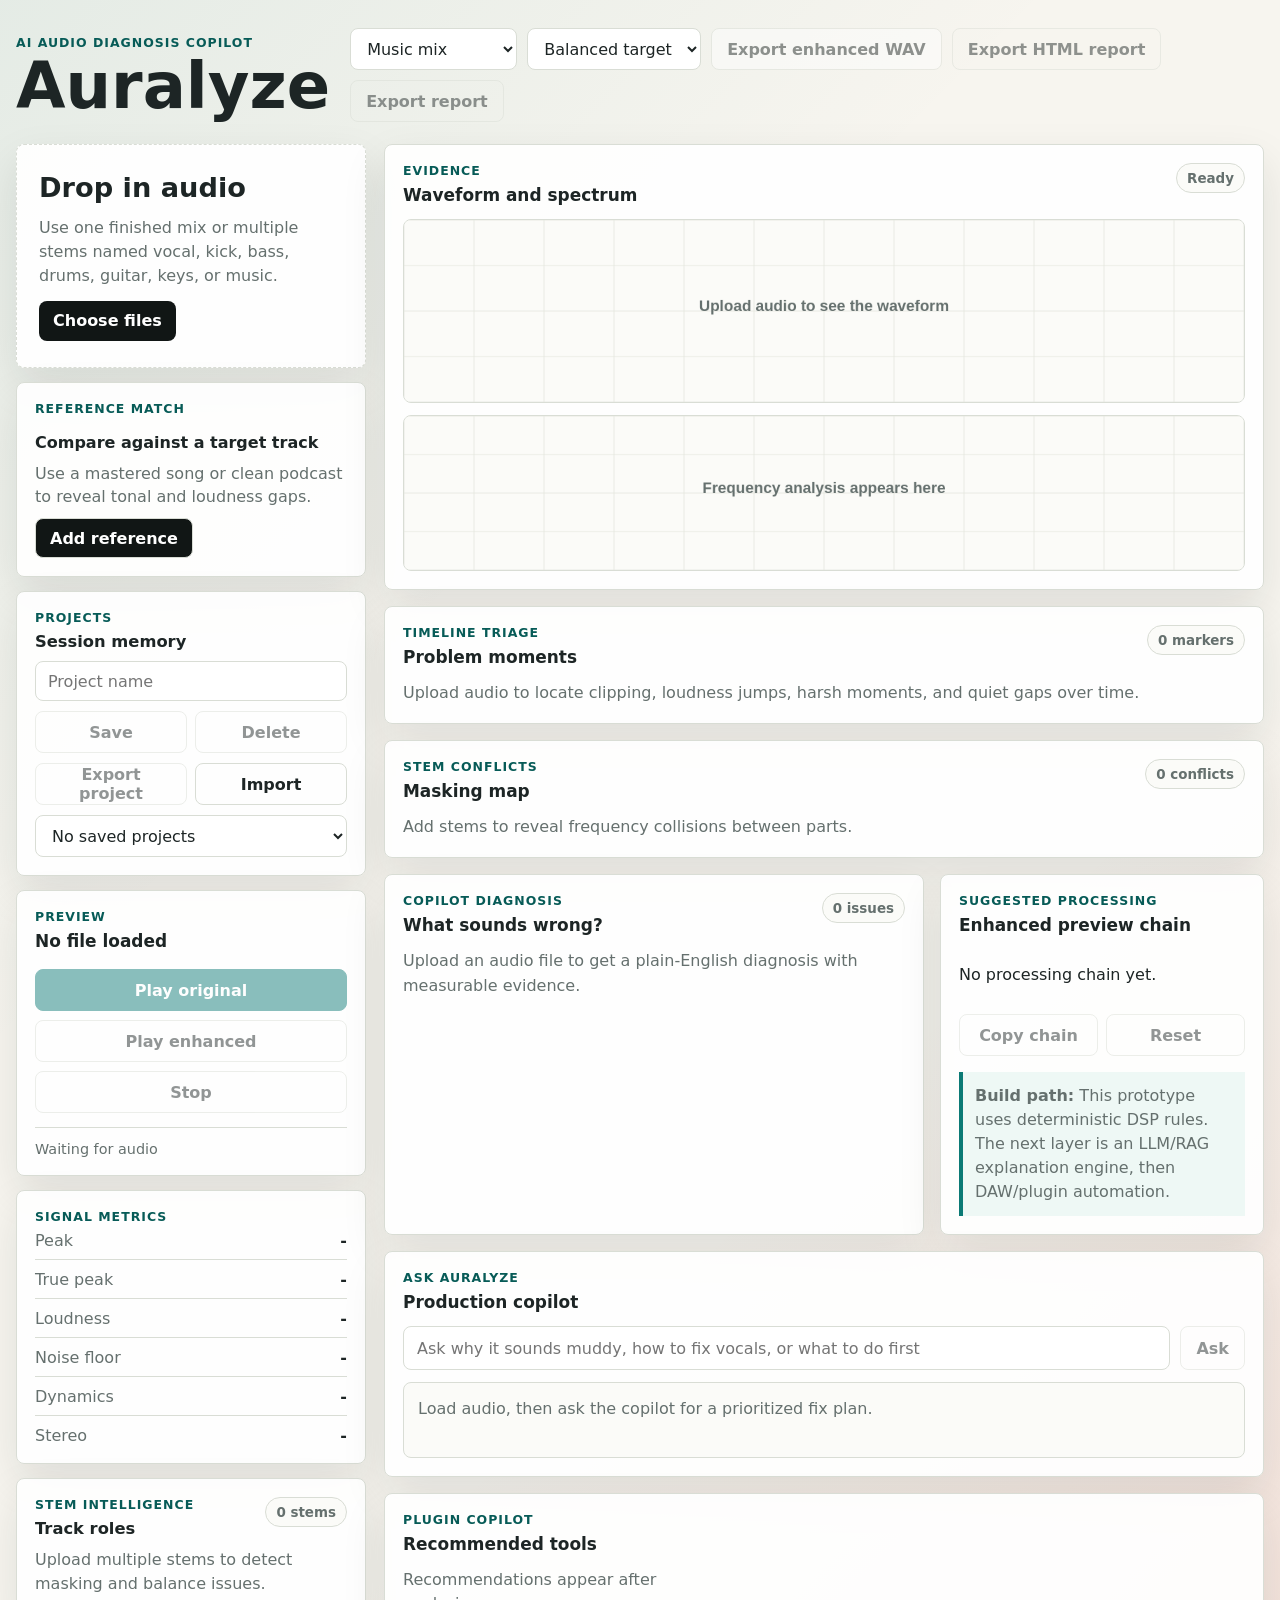
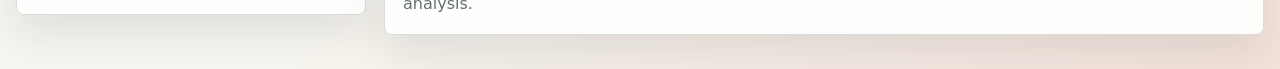
<file: index.html>
<!doctype html>
<html lang="en">
  <head>
    <meta charset="utf-8" />
    <meta name="viewport" content="width=device-width, initial-scale=1" />
    <title>Auralyze - AI Audio Diagnosis Copilot</title>
    <link rel="stylesheet" href="styles.css" />
  </head>
  <body>
    <main class="app-shell">
      <header class="topbar">
        <div>
          <p class="eyebrow">AI audio diagnosis copilot</p>
          <h1>Auralyze</h1>
        </div>
        <div class="topbar-actions">
          <select id="contentType" aria-label="Content type">
            <option value="music">Music mix</option>
            <option value="voice">Podcast / voice</option>
            <option value="film">Film / video</option>
            <option value="general">General audio</option>
          </select>
          <select id="releaseTarget" aria-label="Release target">
            <option value="balanced">Balanced target</option>
            <option value="streaming">Streaming</option>
            <option value="youtube">YouTube</option>
            <option value="club">Club</option>
            <option value="cinema">Cinema</option>
            <option value="podcast">Podcast</option>
          </select>
          <button id="exportWav" disabled>Export enhanced WAV</button>
          <button id="exportHtml" class="ghost-button" disabled>Export HTML report</button>
          <button id="exportReport" class="ghost-button" disabled>Export report</button>
        </div>
      </header>

      <section class="workspace">
        <aside class="left-rail">
          <label class="upload-panel" for="audioFile">
            <span class="upload-title">Drop in audio</span>
            <span class="upload-copy">Use one finished mix or multiple stems named vocal, kick, bass, drums, guitar, keys, or music.</span>
            <span class="upload-cta">Choose files</span>
            <input id="audioFile" type="file" accept="audio/*" multiple />
          </label>

          <label class="reference-panel" for="referenceFile">
            <span class="panel-kicker">Reference match</span>
            <span class="reference-title">Compare against a target track</span>
            <span class="reference-copy">Use a mastered song or clean podcast to reveal tonal and loudness gaps.</span>
            <span class="upload-cta secondary">Add reference</span>
            <input id="referenceFile" type="file" accept="audio/*" />
          </label>

          <div class="project-panel">
            <div>
              <p class="panel-kicker">Projects</p>
              <h2>Session memory</h2>
            </div>
            <input id="projectName" type="text" placeholder="Project name" />
            <div class="project-actions">
              <button id="saveProject" disabled>Save</button>
              <button id="deleteProject" class="ghost-button" disabled>Delete</button>
            </div>
            <div class="project-actions">
              <button id="exportProject" class="ghost-button" disabled>Export project</button>
              <label class="small-file-button" for="projectImport">Import</label>
              <input id="projectImport" type="file" accept=".json,application/json" />
            </div>
            <select id="projectLibrary" aria-label="Saved projects">
              <option value="">No saved projects</option>
            </select>
          </div>

          <div class="transport-panel">
            <div>
              <p class="panel-kicker">Preview</p>
              <h2 id="fileName">No file loaded</h2>
            </div>
            <div class="transport-row">
              <button id="playOriginal" disabled>Play original</button>
              <button id="playEnhanced" disabled>Play enhanced</button>
              <button id="stopPlayback" class="ghost-button" disabled>Stop</button>
            </div>
            <div class="mode-strip" role="group" aria-label="Playback mode">
              <span id="activeMode">Waiting for audio</span>
            </div>
          </div>

          <div class="metrics-panel">
            <p class="panel-kicker">Signal metrics</p>
            <dl id="metricList" class="metric-list">
              <div>
                <dt>Peak</dt>
                <dd>-</dd>
              </div>
              <div>
                <dt>True peak</dt>
                <dd>-</dd>
              </div>
              <div>
                <dt>Loudness</dt>
                <dd>-</dd>
              </div>
              <div>
                <dt>Noise floor</dt>
                <dd>-</dd>
              </div>
              <div>
                <dt>Dynamics</dt>
                <dd>-</dd>
              </div>
              <div>
                <dt>Stereo</dt>
                <dd>-</dd>
              </div>
            </dl>
          </div>

          <div class="stem-panel">
            <div class="section-head compact-head">
              <div>
                <p class="panel-kicker">Stem intelligence</p>
                <h2>Track roles</h2>
              </div>
              <span id="stemCount" class="count-badge">0 stems</span>
            </div>
            <div id="stemList" class="stem-list">
              <p class="empty-note">Upload multiple stems to detect masking and balance issues.</p>
            </div>
          </div>
        </aside>

        <section class="main-stage">
          <div class="visual-band">
            <div class="visual-head">
              <div>
                <p class="panel-kicker">Evidence</p>
                <h2>Waveform and spectrum</h2>
              </div>
              <span id="analysisStatus" class="status-pill">Ready</span>
            </div>
            <canvas id="waveformCanvas" width="1200" height="260" aria-label="Waveform visualization"></canvas>
            <canvas id="spectrumCanvas" width="1200" height="220" aria-label="Frequency spectrum visualization"></canvas>
          </div>

          <section class="timeline-panel">
            <div class="section-head">
              <div>
                <p class="panel-kicker">Timeline triage</p>
                <h2>Problem moments</h2>
              </div>
              <span id="markerCount" class="count-badge">0 markers</span>
            </div>
            <div id="timelineList" class="timeline-list">
              <p class="empty-note">Upload audio to locate clipping, loudness jumps, harsh moments, and quiet gaps over time.</p>
            </div>
          </section>

          <section class="masking-panel">
            <div class="section-head">
              <div>
                <p class="panel-kicker">Stem conflicts</p>
                <h2>Masking map</h2>
              </div>
              <span id="conflictCount" class="count-badge">0 conflicts</span>
            </div>
            <div id="maskingList" class="masking-list">
              <p class="empty-note">Add stems to reveal frequency collisions between parts.</p>
            </div>
          </section>

          <div class="copilot-grid">
            <section class="diagnosis-panel">
              <div class="section-head">
                <div>
                  <p class="panel-kicker">Copilot diagnosis</p>
                  <h2>What sounds wrong?</h2>
                </div>
                <span id="issueCount" class="count-badge">0 issues</span>
              </div>
              <div id="summary" class="summary-text">
                Upload an audio file to get a plain-English diagnosis with measurable evidence.
              </div>
              <div id="issueList" class="issue-list"></div>
            </section>

          <section class="fix-panel">
              <div class="section-head">
                <div>
                  <p class="panel-kicker">Suggested processing</p>
                  <h2>Enhanced preview chain</h2>
                </div>
              </div>
              <div id="fixChain" class="fix-chain">
                <p>No processing chain yet.</p>
              </div>
              <div class="preset-actions">
                <button id="copyPreset" class="ghost-button" disabled>Copy chain</button>
                <button id="resetSession" class="ghost-button" disabled>Reset</button>
              </div>
              <div class="hint-box">
                <strong>Build path:</strong>
                This prototype uses deterministic DSP rules. The next layer is an LLM/RAG explanation engine, then DAW/plugin automation.
              </div>
            </section>
          </div>

          <section class="copilot-panel">
            <div class="section-head">
              <div>
                <p class="panel-kicker">Ask Auralyze</p>
                <h2>Production copilot</h2>
              </div>
            </div>
            <div class="prompt-row">
              <input id="copilotQuestion" type="text" placeholder="Ask why it sounds muddy, how to fix vocals, or what to do first" />
              <button id="askCopilot" disabled>Ask</button>
            </div>
            <div id="copilotAnswer" class="copilot-answer">
              Load audio, then ask the copilot for a prioritized fix plan.
            </div>
          </section>

          <section class="plugin-panel">
            <div class="section-head">
              <div>
                <p class="panel-kicker">Plugin copilot</p>
                <h2>Recommended tools</h2>
              </div>
            </div>
            <div id="pluginList" class="plugin-list">
              <p class="empty-note">Recommendations appear after analysis.</p>
            </div>
          </section>
        </section>
      </section>
    </main>

    <script src="app.js"></script>
  </body>
</html>
</file>
<file: styles.css>
:root {
  color-scheme: light;
  --paper: #f7f5ef;
  --panel: #ffffff;
  --ink: #1d2525;
  --muted: #65706e;
  --line: #d9ddd5;
  --teal: #0b7a75;
  --teal-dark: #075b57;
  --coral: #db5f4b;
  --amber: #b7791f;
  --green: #2d7d4f;
  --black: #111615;
  --shadow: 0 18px 44px rgba(24, 34, 32, 0.1);
}

* {
  box-sizing: border-box;
}

body {
  margin: 0;
  min-height: 100vh;
  background:
    linear-gradient(135deg, rgba(11, 122, 117, 0.08), transparent 36%),
    linear-gradient(315deg, rgba(219, 95, 75, 0.12), transparent 34%),
    var(--paper);
  color: var(--ink);
  font-family:
    Inter, ui-sans-serif, system-ui, -apple-system, BlinkMacSystemFont, "Segoe UI",
    sans-serif;
}

button,
select,
input {
  font: inherit;
}

button,
select,
input[type="text"] {
  border: 1px solid var(--line);
  border-radius: 8px;
  background: var(--panel);
  color: var(--ink);
}

button {
  min-height: 42px;
  padding: 0 15px;
  cursor: pointer;
  font-weight: 700;
  transition:
    transform 160ms ease,
    border-color 160ms ease,
    background 160ms ease;
}

button:not(:disabled):hover {
  transform: translateY(-1px);
  border-color: var(--teal);
}

button:disabled {
  cursor: not-allowed;
  opacity: 0.48;
}

select {
  height: 42px;
  padding: 0 12px;
  min-width: 160px;
}

.app-shell {
  width: min(1440px, calc(100% - 32px));
  margin: 0 auto;
  padding: 28px 0 34px;
}

.topbar {
  display: flex;
  justify-content: space-between;
  gap: 20px;
  align-items: center;
  margin-bottom: 22px;
}

.topbar h1 {
  margin: 0;
  font-size: clamp(2.1rem, 5vw, 4.8rem);
  line-height: 0.92;
  letter-spacing: 0;
}

.eyebrow,
.panel-kicker {
  margin: 0 0 7px;
  color: var(--teal-dark);
  font-size: 0.78rem;
  font-weight: 800;
  letter-spacing: 0.08em;
  text-transform: uppercase;
}

.topbar-actions {
  display: flex;
  align-items: center;
  gap: 10px;
  flex-wrap: wrap;
}

.workspace {
  display: grid;
  grid-template-columns: minmax(280px, 350px) minmax(0, 1fr);
  gap: 18px;
}

.left-rail,
.main-stage,
.copilot-grid {
  min-width: 0;
}

.left-rail {
  display: grid;
  gap: 14px;
  align-content: start;
}

.upload-panel,
.reference-panel,
.project-panel,
.transport-panel,
.metrics-panel,
.stem-panel,
.visual-band,
.timeline-panel,
.masking-panel,
.diagnosis-panel,
.fix-panel,
.copilot-panel,
.plugin-panel {
  border: 1px solid var(--line);
  border-radius: 8px;
  background: rgba(255, 255, 255, 0.92);
  box-shadow: var(--shadow);
}

.upload-panel {
  display: grid;
  gap: 13px;
  min-height: 224px;
  align-content: center;
  padding: 22px;
  border-style: dashed;
  cursor: pointer;
}

.reference-panel {
  display: grid;
  gap: 10px;
  padding: 18px;
}

.project-panel {
  display: grid;
  gap: 10px;
  padding: 18px;
}

.project-panel h2 {
  margin: 0;
  font-size: 1.02rem;
}

.project-panel input {
  min-height: 40px;
  padding: 0 12px;
}

.project-actions {
  display: grid;
  grid-template-columns: 1fr 1fr;
  gap: 8px;
}

.small-file-button {
  display: inline-flex;
  min-height: 42px;
  align-items: center;
  justify-content: center;
  border: 1px solid var(--line);
  border-radius: 8px;
  color: var(--ink);
  cursor: pointer;
  font-weight: 800;
}

#projectImport {
  position: absolute;
  inline-size: 1px;
  block-size: 1px;
  opacity: 0;
}

.reference-title {
  font-weight: 900;
}

.reference-copy {
  color: var(--muted);
  line-height: 1.45;
}

.secondary {
  background: transparent;
  color: var(--ink);
  border: 1px solid var(--line);
}

.upload-panel.dragover {
  border-color: var(--teal);
  background: #eef8f5;
}

.upload-title {
  font-size: 1.7rem;
  font-weight: 900;
}

.upload-copy {
  color: var(--muted);
  line-height: 1.5;
}

.upload-cta {
  display: inline-flex;
  width: max-content;
  min-height: 40px;
  align-items: center;
  border-radius: 8px;
  background: var(--black);
  color: white;
  padding: 0 14px;
  font-weight: 800;
}

#audioFile {
  position: absolute;
  inline-size: 1px;
  block-size: 1px;
  opacity: 0;
}

#referenceFile {
  position: absolute;
  inline-size: 1px;
  block-size: 1px;
  opacity: 0;
}

.transport-panel,
.metrics-panel,
.stem-panel,
.timeline-panel,
.masking-panel,
.diagnosis-panel,
.fix-panel,
.copilot-panel,
.plugin-panel {
  padding: 18px;
}

.transport-panel h2,
.visual-head h2,
.section-head h2,
.fix-panel h2 {
  margin: 0;
  font-size: 1.06rem;
  letter-spacing: 0;
}

.transport-row {
  display: grid;
  grid-template-columns: 1fr;
  gap: 9px;
  margin-top: 18px;
}

.transport-row button:first-child {
  background: var(--teal);
  color: #fff;
  border-color: var(--teal);
}

.ghost-button {
  background: transparent;
}

.mode-strip {
  margin-top: 14px;
  border-top: 1px solid var(--line);
  padding-top: 13px;
  color: var(--muted);
  font-size: 0.9rem;
}

.metric-list {
  display: grid;
  gap: 10px;
  margin: 0;
}

.metric-list div {
  display: flex;
  align-items: baseline;
  justify-content: space-between;
  gap: 12px;
  border-bottom: 1px solid var(--line);
  padding: 0 0 9px;
}

.metric-list div:last-child {
  border-bottom: 0;
  padding-bottom: 0;
}

.metric-list dt {
  color: var(--muted);
}

.metric-list dd {
  margin: 0;
  font-weight: 900;
}

.main-stage {
  display: grid;
  gap: 16px;
}

.visual-band {
  padding: 18px;
}

.visual-head,
.section-head {
  display: flex;
  justify-content: space-between;
  gap: 16px;
  align-items: flex-start;
  margin-bottom: 14px;
}

.compact-head {
  margin-bottom: 10px;
}

.compact-head h2 {
  margin: 0;
  font-size: 1.02rem;
}

.status-pill,
.count-badge {
  display: inline-flex;
  align-items: center;
  min-height: 30px;
  border-radius: 999px;
  border: 1px solid var(--line);
  padding: 0 10px;
  color: var(--muted);
  background: #fbfbf8;
  white-space: nowrap;
  font-size: 0.84rem;
  font-weight: 800;
}

canvas {
  display: block;
  width: 100%;
  border: 1px solid var(--line);
  border-radius: 8px;
  background: #fbfbf8;
}

#spectrumCanvas {
  margin-top: 12px;
}

.copilot-grid {
  display: grid;
  grid-template-columns: minmax(0, 1.25fr) minmax(280px, 0.75fr);
  gap: 16px;
}

.summary-text {
  color: var(--muted);
  line-height: 1.55;
  margin-bottom: 16px;
}

.issue-list {
  display: grid;
  gap: 12px;
}

.empty-note {
  margin: 0;
  color: var(--muted);
  line-height: 1.5;
}

.stem-list,
.masking-list,
.timeline-list {
  display: grid;
  gap: 10px;
}

.stem-row,
.mask-row,
.timeline-row {
  border: 1px solid var(--line);
  border-radius: 8px;
  background: #fbfbf8;
  padding: 11px;
}

.stem-row {
  display: grid;
  gap: 8px;
}

.stem-top,
.mask-top {
  display: flex;
  align-items: center;
  justify-content: space-between;
  gap: 10px;
}

.stem-name,
.mask-title {
  min-width: 0;
  overflow: hidden;
  text-overflow: ellipsis;
  white-space: nowrap;
  font-weight: 900;
}

.role-pill {
  display: inline-flex;
  align-items: center;
  min-height: 26px;
  border-radius: 999px;
  background: #eef8f5;
  color: var(--teal-dark);
  padding: 0 9px;
  white-space: nowrap;
  font-size: 0.78rem;
  font-weight: 900;
}

.stem-meter {
  display: grid;
  grid-template-columns: repeat(4, minmax(0, 1fr));
  gap: 6px;
}

.stem-meter span {
  border-radius: 6px;
  background: #eef0ea;
  min-height: 7px;
  overflow: hidden;
}

.stem-meter span::before {
  content: "";
  display: block;
  width: var(--value);
  height: 100%;
  background: var(--teal);
}

.stem-meta,
.mask-copy {
  color: var(--muted);
  font-size: 0.88rem;
  line-height: 1.45;
}

.mask-row.warning {
  border-left: 5px solid var(--amber);
}

.mask-row.critical {
  border-left: 5px solid var(--coral);
}

.timeline-row {
  display: grid;
  grid-template-columns: 82px minmax(0, 1fr) auto;
  align-items: center;
  gap: 12px;
}

.timeline-time {
  font-weight: 900;
  color: var(--teal-dark);
}

.timeline-title {
  font-weight: 900;
}

.timeline-copy {
  color: var(--muted);
  line-height: 1.4;
}

.timeline-severity {
  border-radius: 999px;
  background: #f7efe8;
  color: #7f3f2f;
  padding: 5px 8px;
  font-size: 0.76rem;
  font-weight: 900;
}

.issue-card {
  border: 1px solid var(--line);
  border-left: 5px solid var(--teal);
  border-radius: 8px;
  padding: 14px;
  background: #fff;
}

.issue-card.warning {
  border-left-color: var(--amber);
}

.issue-card.critical {
  border-left-color: var(--coral);
}

.issue-card.good {
  border-left-color: var(--green);
}

.issue-card h3 {
  margin: 0 0 7px;
  font-size: 1rem;
}

.issue-card p {
  margin: 0 0 8px;
  color: var(--muted);
  line-height: 1.48;
}

.issue-card p:last-child {
  margin-bottom: 0;
}

.evidence {
  color: var(--ink);
  font-weight: 800;
}

.fix-chain {
  display: grid;
  gap: 10px;
}

.fix-step {
  display: grid;
  gap: 4px;
  border: 1px solid var(--line);
  border-radius: 8px;
  padding: 12px;
  background: #fbfbf8;
}

.fix-step strong {
  color: var(--ink);
}

.fix-step span {
  color: var(--muted);
  line-height: 1.45;
}

.hint-box {
  margin-top: 16px;
  border-left: 4px solid var(--teal);
  padding: 12px;
  background: #eef8f5;
  color: var(--muted);
  line-height: 1.5;
}

.preset-actions {
  display: grid;
  grid-template-columns: 1fr 1fr;
  gap: 8px;
  margin-top: 14px;
}

.prompt-row {
  display: grid;
  grid-template-columns: minmax(0, 1fr) auto;
  gap: 10px;
}

.prompt-row input {
  min-height: 44px;
  padding: 0 13px;
}

.copilot-answer {
  margin-top: 12px;
  border: 1px solid var(--line);
  border-radius: 8px;
  background: #fbfbf8;
  color: var(--muted);
  line-height: 1.55;
  padding: 14px;
  min-height: 76px;
}

.copilot-answer strong {
  color: var(--ink);
}

.knowledge-notes {
  display: grid;
  gap: 8px;
  margin-top: 12px;
  border-top: 1px solid var(--line);
  padding-top: 12px;
}

.plugin-list {
  display: grid;
  grid-template-columns: repeat(3, minmax(0, 1fr));
  gap: 10px;
}

.plugin-card {
  display: grid;
  gap: 8px;
  border: 1px solid var(--line);
  border-radius: 8px;
  background: #fbfbf8;
  padding: 13px;
}

.plugin-card strong {
  color: var(--ink);
}

.plugin-card span {
  color: var(--muted);
  line-height: 1.45;
}

.plugin-tag {
  display: inline-flex;
  width: max-content;
  min-height: 24px;
  align-items: center;
  border-radius: 999px;
  background: #f7efe8;
  color: #7f3f2f;
  padding: 0 8px;
  font-size: 0.76rem;
  font-weight: 900;
}

@media (max-width: 980px) {
  .workspace,
  .copilot-grid,
  .plugin-list {
    grid-template-columns: 1fr;
  }

  .topbar {
    align-items: flex-start;
    flex-direction: column;
  }

  .left-rail {
    grid-template-columns: repeat(2, minmax(0, 1fr));
  }
}

@media (max-width: 760px) {
  .app-shell {
    width: min(100% - 20px, 1440px);
    padding-top: 18px;
  }

  .left-rail {
    grid-template-columns: 1fr;
  }

  .topbar-actions {
    width: 100%;
  }

  .topbar-actions select,
  .topbar-actions button {
    flex: 1 1 170px;
  }

  .prompt-row {
    grid-template-columns: 1fr;
  }

  .visual-head,
  .section-head {
    flex-direction: column;
  }

  .timeline-row {
    grid-template-columns: 1fr;
  }
}
</file>
